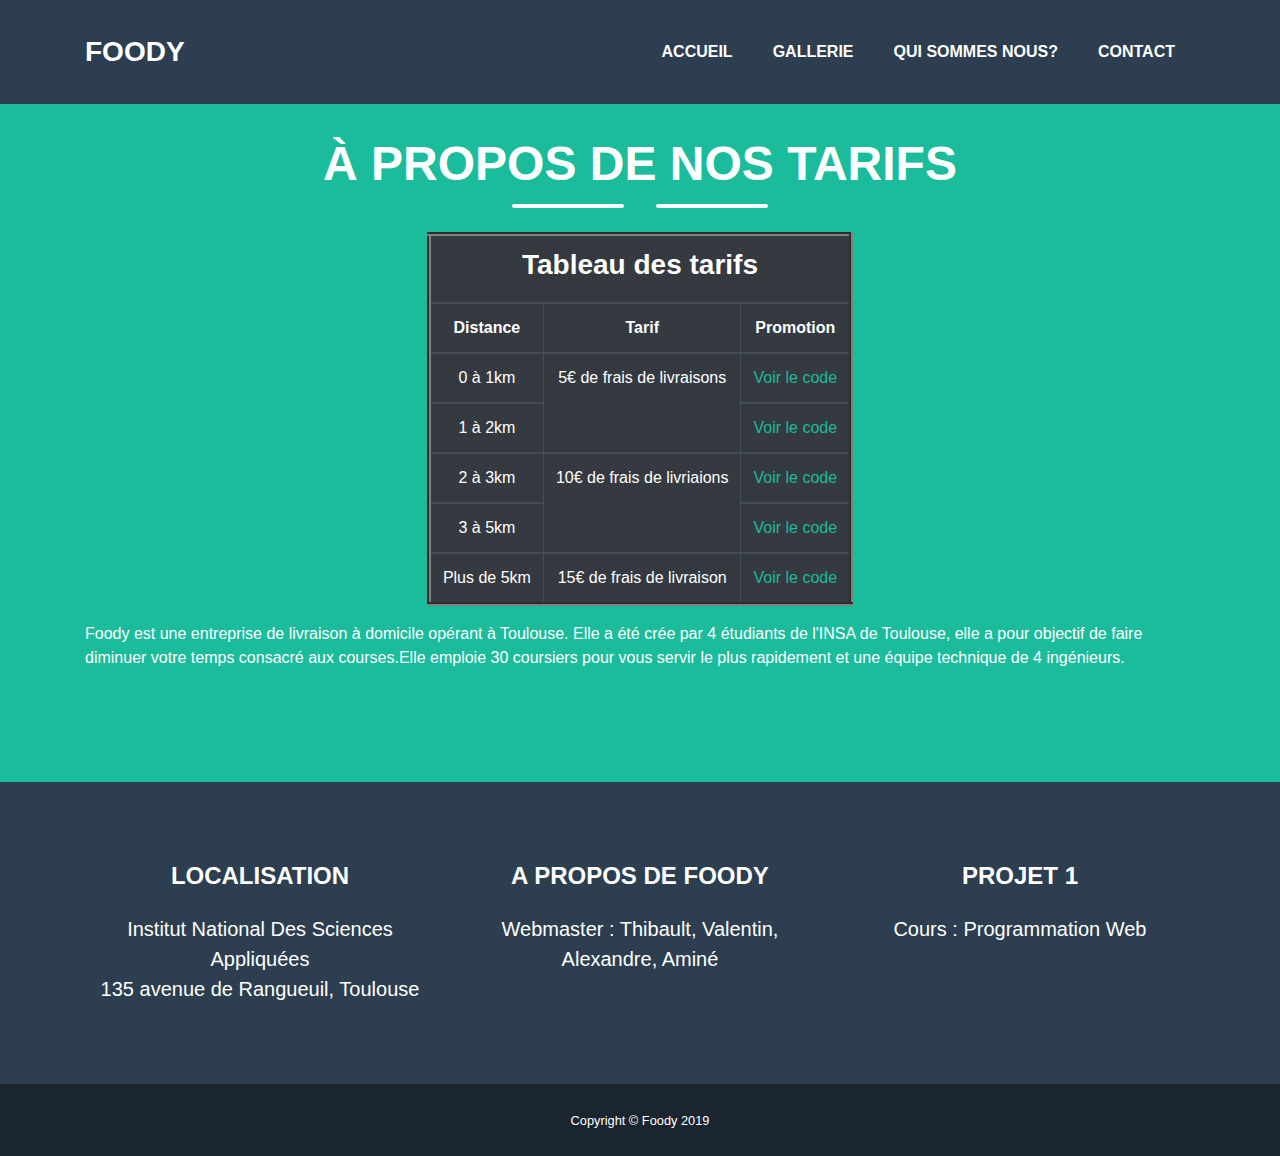
<file: about.html>
<!DOCTYPE html>
<html lang="fr">

<head>

  <meta charset="utf-8">
  <title>Foody | Contactez nous !</title>
  <link href="css/freelancer.css" rel="stylesheet">

</head>

<body id="page-top">

    <!-- MENU DYNAMIQUE -->
    <nav class="navbar navbar-expand-lg bg-secondary text-uppercase fixed-top" id="mainNav">
      <div class="container">
        <a class="navbar-brand js-scroll-trigger" href="#page-top">Foody</a>
        <button class="navbar-toggler navbar-toggler-right text-uppercase font-weight-bold bg-primary text-white rounded" type="button" data-toggle="collapse" data-target="#navbarResponsive" aria-controls="navbarResponsive" aria-expanded="false" aria-label="Toggle navigation">
          Menu
          <i class="fas fa-bars"></i>
        </button>
        <div class="collapse navbar-collapse" id="navbarResponsive">
          <ul class="navbar-nav ml-auto">
            <li class="nav-item mx-0 mx-lg-1">
              <a class="nav-link py-3 px-0 px-lg-3 rounded js-scroll-trigger" href="index.html">Accueil</a>
            </li>
            <li class="nav-item mx-0 mx-lg-1">
              <a class="nav-link py-3 px-0 px-lg-3 rounded js-scroll-trigger" href="portfolio.html">Gallerie</a>
            </li>
            <li class="nav-item mx-0 mx-lg-1">
              <a class="nav-link py-3 px-0 px-lg-3 rounded js-scroll-trigger" href="about.html">Qui sommes nous?</a>
            </li>
            <li class="nav-item mx-0 mx-lg-1">
              <a class="nav-link py-3 px-0 px-lg-3 rounded js-scroll-trigger" href="contact.html">Contact</a>
            </li>
          </ul>
        </div>
      </div>
    </nav>
  
    <!-- FIN MENU DYNAMIQUE -->

    </div>
  </section>
<br>
<br>
 <!-- About Section -->
 <section class="page-section bg-primary text-white mb-0" id="about">
    <div class="container">

      <!-- About Section Heading -->
      <h2 class="page-section-heading text-center text-uppercase text-white">À propos de nos tarifs</h2>

      <!-- Icon Divider -->
      <div class="divider-custom divider-light">
        <div class="divider-custom-line"></div>
        <div class="divider-custom-icon">
          <i class="fas fa-star"></i>
        </div>
        <div class="divider-custom-line"></div>
      </div>

      <!-- About Section Content -->
      <div class="row">
        
        <div class="table">
            <table class="tableau table-dark text-center" border="4">
                <tr>
                    <td colspan="3"><h3>Tableau des tarifs</h3> </td>
                </tr>
                <tr>
                    <th>Distance</th><th>Tarif</th><th>Promotion</th>
                </tr>
                <tr>
                    <td>0 à 1km</td><td rowspan="2">5€ de frais de livraisons</td><td><a href="http://www.commentcamarche.net">Voir le code</a></td>
                </tr>
                <tr>
                    <td>1 à 2km</td><td><a href="http://www.commentcamarche.net">Voir le code</a></td>
                </tr>
                <tr>
                    <td>2 à 3km</td><td rowspan="2">10€ de frais de livriaions</td><td><a href="http://www.commentcamarche.net">Voir le code</a></td>
                </tr>
                <tr>
                    <td>3 à 5km</td><td><a href="http://www.commentcamarche.net">Voir le code</a></td>
                </tr>
                <tr>
                    <td>Plus de 5km </td><td>15€ de frais de livraison </td><td><a href="http://www.commentcamarche.net">Voir le code</a></td>
                </tr>
                
                </table>
        </div>
      </div>
      <p>Foody est une entreprise de livraison à domicile opérant à Toulouse. Elle a été crée par 4 étudiants de l'INSA de Toulouse, elle a pour objectif de faire diminuer votre temps consacré aux courses.Elle emploie 30 coursiers pour vous servir le plus rapidement et une équipe technique de 4 ingénieurs.</p>
     

    </div>
  </section>


  <!-- BAS DE PAGE DEBUT -->
  <footer class="footer text-center">
    <div class="container">
      <div class="row">

        <!-- Localisation-->
        <div class="col-lg-4 mb-5 mb-lg-0">
          <h4 class="text-uppercase mb-4">Localisation</h4>
          <p class="lead mb-0">Institut National Des Sciences Appliquées
            <br>135 avenue de Rangueuil, Toulouse</p>
        </div>
        <!-- Fin Localisation -->

      
        <!-- A PROPOS -->
        <div class="col-lg-4">
          <h4 class="text-uppercase mb-4">A propos de Foody</h4>
          <p class="lead mb-0">Webmaster : Thibault, Valentin, Alexandre, Aminé </p>
        </div>
        <!-- A PROPOS -->
        <div class="col-lg-4">
          <h4 class="text-uppercase mb-4">Projet 1</h4>
          <p class="lead mb-0">Cours : Programmation Web</p>
        </div>

      </div>
    </div>
  </footer>

  <!-- Copyright Section -->
  <section class="copyright py-4 text-center text-white">
    <div class="container">
      <small>Copyright &copy; Foody 2019</small>
    </div>
  </section>
   <!-- FIN Copyright Section -->
  <script src="js/freelancer.js"></script>

</body>

</html>
</file>
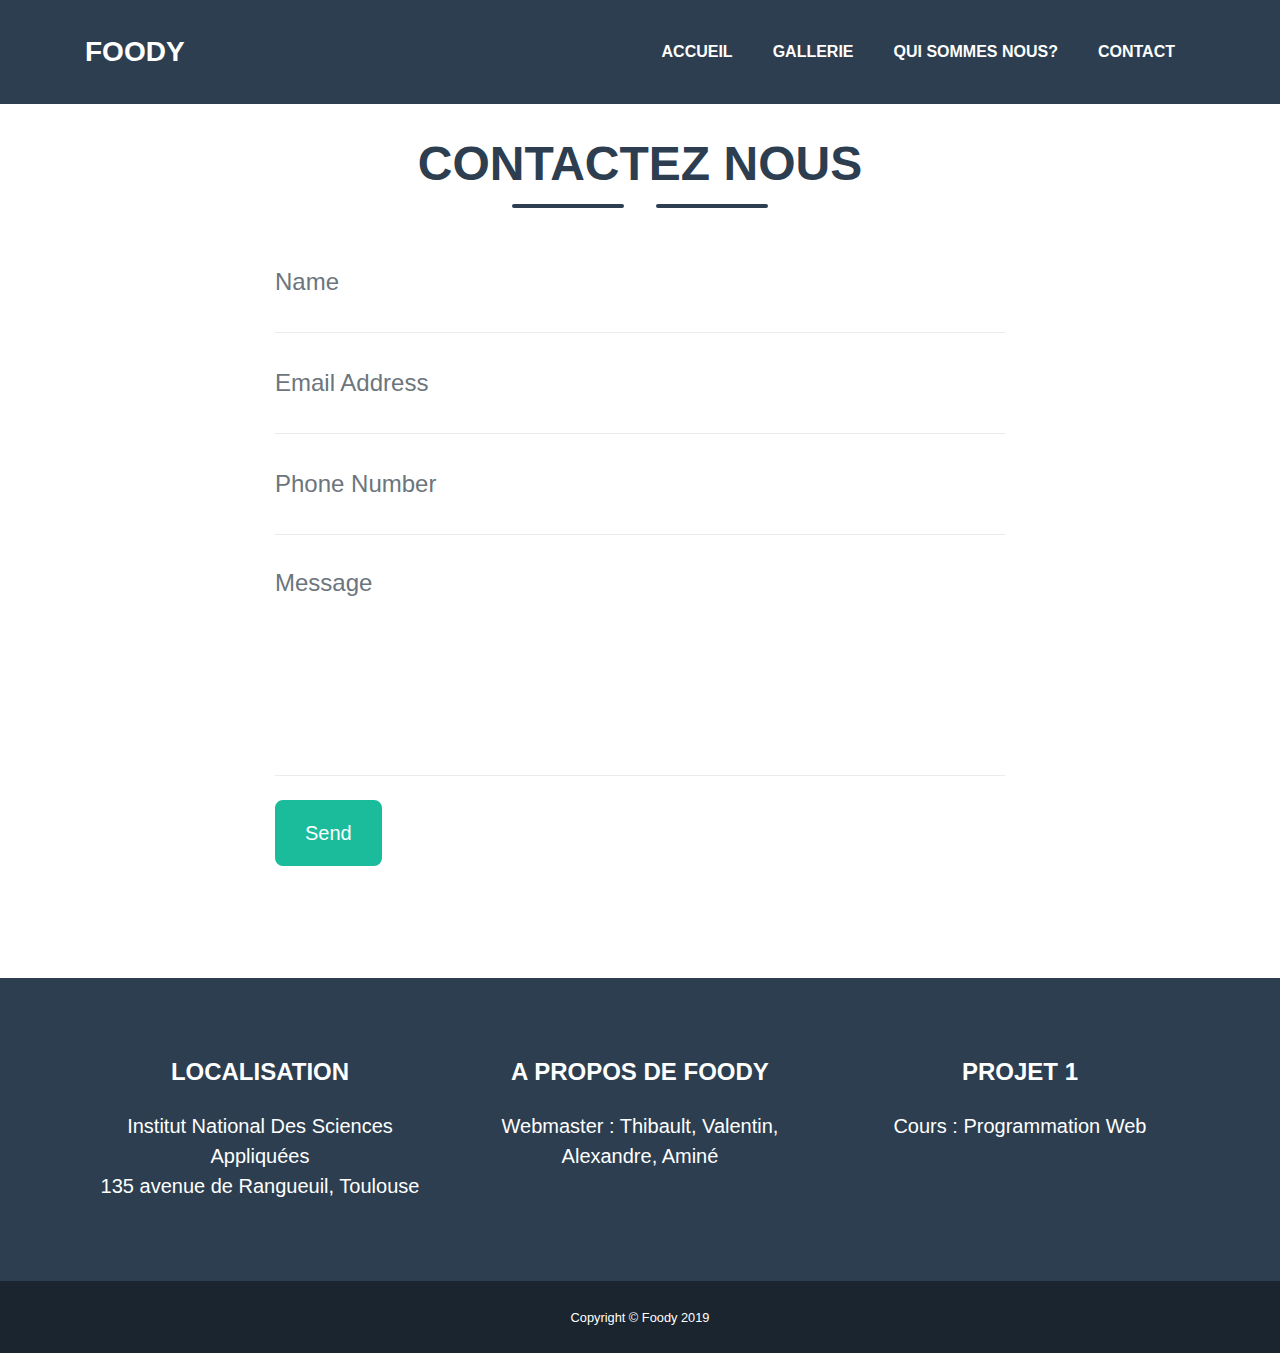
<file: contact.html>
<!DOCTYPE html>
<html lang="fr">

<head>

  <meta charset="utf-8">
  <title>Foody | Contactez nous !</title>
  <link href="css/freelancer.css" rel="stylesheet">

</head>

<body id="page-top">

    <!-- MENU DYNAMIQUE -->
    <nav class="navbar navbar-expand-lg bg-secondary text-uppercase fixed-top" id="mainNav">
      <div class="container">
        <a class="navbar-brand js-scroll-trigger" href="#page-top">Foody</a>
        <button class="navbar-toggler navbar-toggler-right text-uppercase font-weight-bold bg-primary text-white rounded" type="button" data-toggle="collapse" data-target="#navbarResponsive" aria-controls="navbarResponsive" aria-expanded="false" aria-label="Toggle navigation">
          Menu
          <i class="fas fa-bars"></i>
        </button>
        <div class="collapse navbar-collapse" id="navbarResponsive">
          <ul class="navbar-nav ml-auto">
            <li class="nav-item mx-0 mx-lg-1">
              <a class="nav-link py-3 px-0 px-lg-3 rounded js-scroll-trigger" href="index.html">Accueil</a>
            </li>
            <li class="nav-item mx-0 mx-lg-1">
              <a class="nav-link py-3 px-0 px-lg-3 rounded js-scroll-trigger" href="portfolio.html">Gallerie</a>
            </li>
            <li class="nav-item mx-0 mx-lg-1">
              <a class="nav-link py-3 px-0 px-lg-3 rounded js-scroll-trigger" href="about.html">Qui sommes nous?</a>
            </li>
            <li class="nav-item mx-0 mx-lg-1">
              <a class="nav-link py-3 px-0 px-lg-3 rounded js-scroll-trigger" href="contact.html">Contact</a>
            </li>
          </ul>
        </div>
      </div>
    </nav>
  
    <!-- FIN MENU DYNAMIQUE -->

    </div>
  </section>
<br>
<br>
  <!-- Contact Section -->
  <section class="page-section" id="contact">
    <div class="container">

      <!-- Contact Section EN TETE -->
      <h2 class="page-section-heading text-center text-uppercase text-secondary mb-0">Contactez nous </h2>

      <!-- Icon Diviseur -->
      <div class="divider-custom">
        <div class="divider-custom-line"></div>
        <div class="divider-custom-icon">
          <i class="fas fa-star"></i>
        </div>
        <div class="divider-custom-line"></div>
      </div>

      <!-- Contact Section Form -->
      <div class="row">
        <div class="col-lg-8 mx-auto">
          <form name="sentMessage" id="contactForm" novalidate="novalidate"  action="mailto:vtragin@etud.insa-toulouse.fr" enctype="text/plain" method=POST> <!--lorsque l'on envoyer le message ça va ouvrir votre appli mail-->
            <div class="control-group">
              <div class="form-group floating-label-form-group controls mb-0 pb-2">
                <label>Name</label>
                <input class="form-control" id="name" type="text" placeholder="Name" required="required" data-validation-required-message="Please enter your name.">
                <p class="help-block text-danger"></p>
              </div>
            </div>
            <div class="control-group">
              <div class="form-group floating-label-form-group controls mb-0 pb-2">
                <label>Email Address</label>
                <input class="form-control" id="email" type="email" placeholder="Email Address" required="required" data-validation-required-message="Please enter your email address.">
                <p class="help-block text-danger"></p>
              </div>
            </div>
            <div class="control-group">
              <div class="form-group floating-label-form-group controls mb-0 pb-2">
                <label>Phone Number</label>
                <input class="form-control" id="phone" type="tel" placeholder="Phone Number" required="required" data-validation-required-message="Please enter your phone number.">
                <p class="help-block text-danger"></p>
              </div>
            </div>
            <div class="control-group">
              <div class="form-group floating-label-form-group controls mb-0 pb-2">
                <label>Message</label>
                <textarea class="form-control" id="message" rows="5" placeholder="Message" required="required" data-validation-required-message="Please enter a message."></textarea>
                <p class="help-block text-danger"></p>
              </div>
            </div>
            <br>
            <div id="success"></div>
            <div class="form-group">
              <button type="submit" class="btn btn-primary btn-xl" id="sendMessageButton">Send</button>
            </div>
          </form>
        </div>
      </div>

    </div>
  </section>

  <!-- BAS DE PAGE DEBUT -->
  <footer class="footer text-center">
    <div class="container">
      <div class="row">

        <!-- Localisation-->
        <div class="col-lg-4 mb-5 mb-lg-0">
          <h4 class="text-uppercase mb-4">Localisation</h4>
          <p class="lead mb-0">Institut National Des Sciences Appliquées
            <br>135 avenue de Rangueuil, Toulouse</p>
        </div>
        <!-- Fin Localisation -->

      
        <!-- A PROPOS -->
        <div class="col-lg-4">
          <h4 class="text-uppercase mb-4">A propos de Foody</h4>
          <p class="lead mb-0">Webmaster : Thibault, Valentin, Alexandre, Aminé </p>
        </div>
        <!-- A PROPOS -->
        <div class="col-lg-4">
          <h4 class="text-uppercase mb-4">Projet 1</h4>
          <p class="lead mb-0">Cours : Programmation Web</p>
        </div>

      </div>
    </div>
  </footer>

  <!-- Copyright Section -->
  <section class="copyright py-4 text-center text-white">
    <div class="container">
      <small>Copyright &copy; Foody 2019</small>
    </div>
  </section>
   <!-- FIN Copyright Section -->
  <script src="js/freelancer.js"></script>

</body>

</html>
</file>
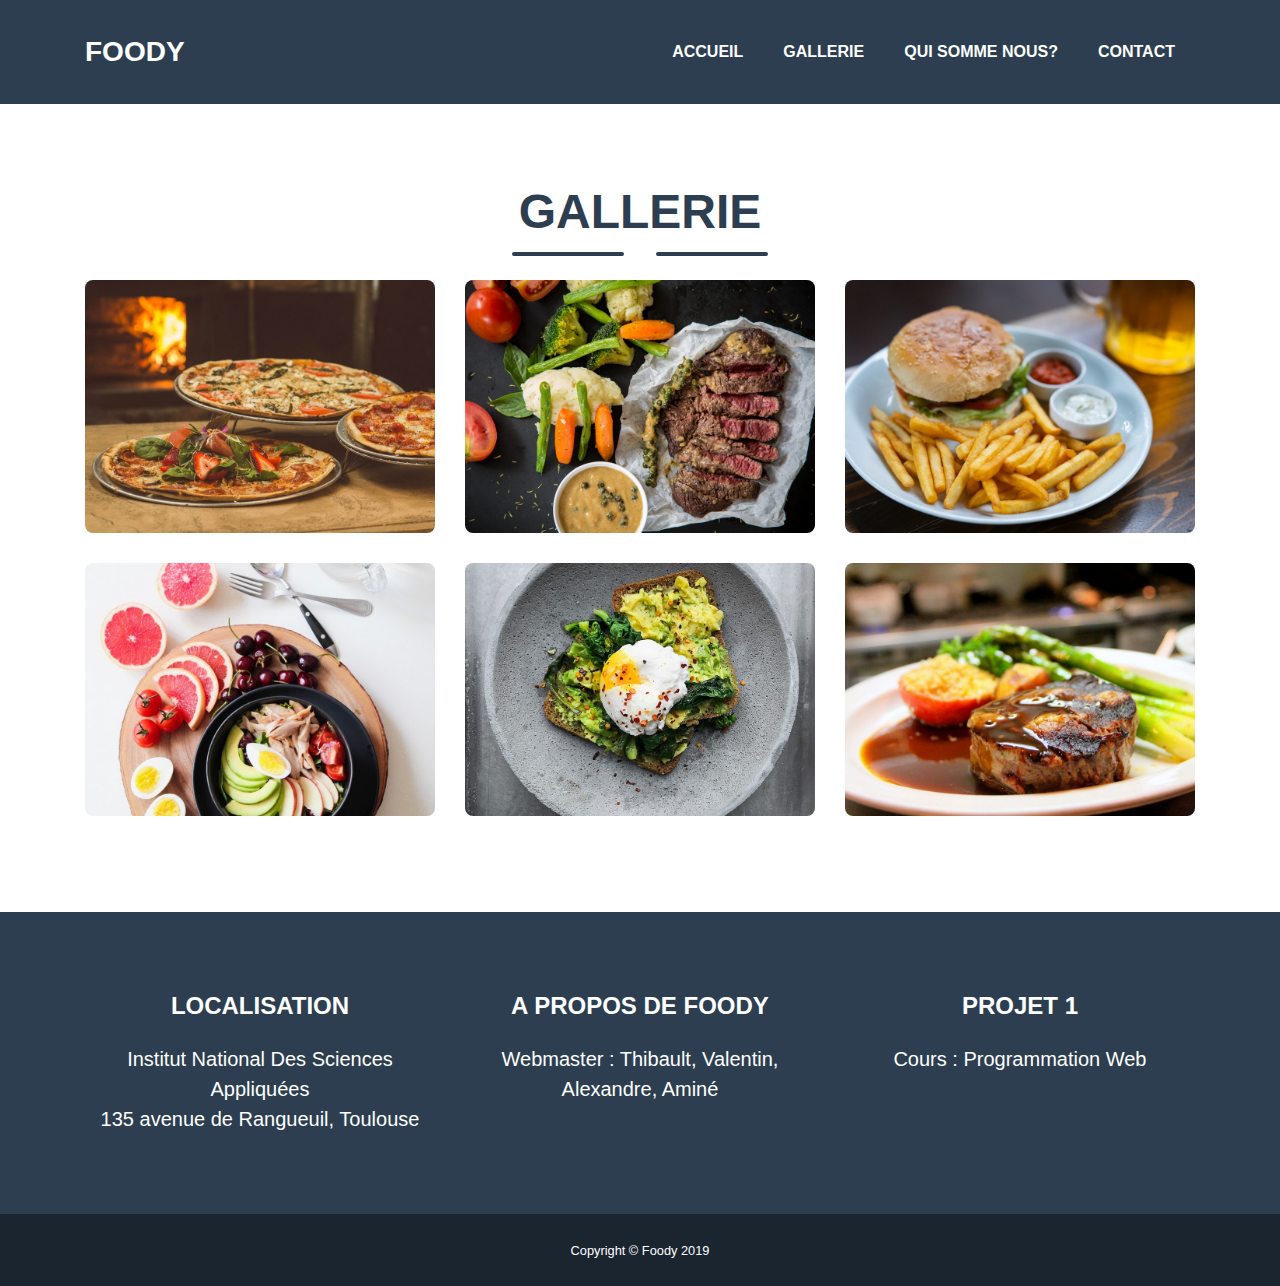
<file: portfolio.html>
<!-- HEADER -->

<!DOCTYPE html>
<html lang="fr">
<head>
  <title>Foody</title>
  <meta charset="utf-8">
  <link href="css/freelancer.css" rel="stylesheet"> <!-- on importe la page de style CSS-->
</head>
<!-- END HEADER -->

<body id="page-top">  

  <!-- MENU DYNAMIQUE -->
  <nav class="navbar navbar-expand-lg bg-secondary text-uppercase fixed-top" id="mainNav">
    <div class="container">
      <a class="navbar-brand js-scroll-trigger" href="#page-top">Foody</a>
      <button class="navbar-toggler navbar-toggler-right text-uppercase font-weight-bold bg-primary text-white rounded" type="button" data-toggle="collapse" data-target="#navbarResponsive" aria-controls="navbarResponsive" aria-expanded="false" aria-label="Toggle navigation">
        Menu
        <i class="fas fa-bars"></i>
      </button>
      <div class="collapse navbar-collapse" id="navbarResponsive">
        <ul class="navbar-nav ml-auto">
          <li class="nav-item mx-0 mx-lg-1">
            <a class="nav-link py-3 px-0 px-lg-3 rounded js-scroll-trigger" href="index.html">Accueil</a>
          </li>
          <li class="nav-item mx-0 mx-lg-1">
            <a class="nav-link py-3 px-0 px-lg-3 rounded js-scroll-trigger" href="portfolio.html">Gallerie</a>
          </li>
          <li class="nav-item mx-0 mx-lg-1">
            <a class="nav-link py-3 px-0 px-lg-3 rounded js-scroll-trigger" href="about.html">Qui somme nous?</a>
          </li>
          <li class="nav-item mx-0 mx-lg-1">
            <a class="nav-link py-3 px-0 px-lg-3 rounded js-scroll-trigger" href="contact.html">Contact</a>
          </li>
        </ul>
      </div>
    </div>
  </nav>

  <br></br>
  <br>
  <br>
  <!-- FIN MENU DYNAMIQUE -->

  <!-- GALLERIE Section -->
  <section class="page-section portfolio" id="portfolio">
    <div class="container">

      <!-- GALLERIE HEADER -->
      <h2 class="page-section-heading text-center text-uppercase text-secondary mb-0">Gallerie</h2>

      <!-- Icon Diviseur -->
      <div class="divider-custom">
        <div class="divider-custom-line"></div>
        <div class="divider-custom-icon">
          <i class="fas fa-star"></i>
        </div>
        <div class="divider-custom-line"></div>
      </div>

      <!-- GALLERIE OBJETS-->
      <div class="row">

        <!-- Gallerie Item 1 -->
        <div class="col-md-6 col-lg-4">
          <div class="portfolio-item mx-auto" data-toggle="modal" data-target="#portfolioModal1">
            <div class="portfolio-item-caption d-flex align-items-center justify-content-center h-100 w-100">
              <div class="portfolio-item-caption-content text-center text-white">
                <i class="fas fa-plus fa-3x"></i>
              </div>
            </div>
            <img class="img-fluid" src="img/portfolio/l1.png" alt="">
          </div>
        </div>

        <!-- Gallerie Item 2 -->
        <div class="col-md-6 col-lg-4">
          <div class="portfolio-item mx-auto" data-toggle="modal" data-target="#portfolioModal2">
            <div class="portfolio-item-caption d-flex align-items-center justify-content-center h-100 w-100">
              <div class="portfolio-item-caption-content text-center text-white">
                <i class="fas fa-plus fa-3x"></i>
              </div>
            </div>
            <img class="img-fluid" src="img/portfolio/l2.png" alt="">
          </div>
        </div>

        <!-- Gallerie Item 3 -->
        <div class="col-md-6 col-lg-4">
          <div class="portfolio-item mx-auto" data-toggle="modal" data-target="#portfolioModal3">
            <div class="portfolio-item-caption d-flex align-items-center justify-content-center h-100 w-100">
              <div class="portfolio-item-caption-content text-center text-white">
                <i class="fas fa-plus fa-3x"></i>
              </div>
            </div>
            <img class="img-fluid" src="img/portfolio/l3.png" alt="">
          </div>
        </div>

        <!-- Gallerie Item 4 -->
        <div class="col-md-6 col-lg-4">
          <div class="portfolio-item mx-auto" data-toggle="modal" data-target="#portfolioModal4">
            <div class="portfolio-item-caption d-flex align-items-center justify-content-center h-100 w-100">
              <div class="portfolio-item-caption-content text-center text-white">
                <i class="fas fa-plus fa-3x"></i>
              </div>
            </div>
            <img class="img-fluid" src="img/portfolio/l4.png" alt="">
          </div>
        </div>

        <!-- Gallerie Item 5 -->
        <div class="col-md-6 col-lg-4">
          <div class="portfolio-item mx-auto" data-toggle="modal" data-target="#portfolioModal5">
            <div class="portfolio-item-caption d-flex align-items-center justify-content-center h-100 w-100">
              <div class="portfolio-item-caption-content text-center text-white">
                <i class="fas fa-plus fa-3x"></i>
              </div>
            </div>
            <img class="img-fluid" src="img/portfolio/l5.png" alt="">
          </div>
        </div>

        <!-- Gallerie Item 6 -->
        <div class="col-md-6 col-lg-4">
          <div class="portfolio-item mx-auto" data-toggle="modal" data-target="#portfolioModal6">
            <div class="portfolio-item-caption d-flex align-items-center justify-content-center h-100 w-100">
              <div class="portfolio-item-caption-content text-center text-white">
                <i class="fas fa-plus fa-3x"></i>
              </div>
            </div>
            <img class="img-fluid" src="img/portfolio/l6.png" alt="">
          </div>
        </div>

      </div>
      <!-- /.row -->

    </div>
  </section>

  <!-- BAS DE PAGE DEBUT -->
  <footer class="footer text-center">
    <div class="container">
      <div class="row">

        <!-- Localisation-->
        <div class="col-lg-4 mb-5 mb-lg-0">
          <h4 class="text-uppercase mb-4">Localisation</h4>
          <p class="lead mb-0">Institut National Des Sciences Appliquées
            <br>135 avenue de Rangueuil, Toulouse</p>
        </div>
        <!-- Fin Localisation -->

      
        <!-- A PROPOS -->
        <div class="col-lg-4">
          <h4 class="text-uppercase mb-4">A propos de Foody</h4>
          <p class="lead mb-0">Webmaster : Thibault, Valentin, Alexandre, Aminé </p>
        </div>
        <!-- A PROPOS -->
        <div class="col-lg-4">
          <h4 class="text-uppercase mb-4">Projet 1</h4>
          <p class="lead mb-0">Cours : Programmation Web</p>
        </div>

      </div>
    </div>
  </footer>

  <!-- Copyright Section -->
  <section class="copyright py-4 text-center text-white">
    <div class="container">
      <small>Copyright &copy; Foody 2019</small>
    </div>
  </section>
   <!-- FIN Copyright Section -->

  <!-- Scroll to Top Button (Only visible on small and extra-small screen sizes) -->
  <div class="scroll-to-top d-lg-none position-fixed ">
    <a class="js-scroll-trigger d-block text-center text-white rounded" href="#page-top">
      <i class="fa fa-chevron-up"></i>
    </a>
  </div>


  
  <script src="js/freelancer.js"></script>

</body>
</html>
</file>
